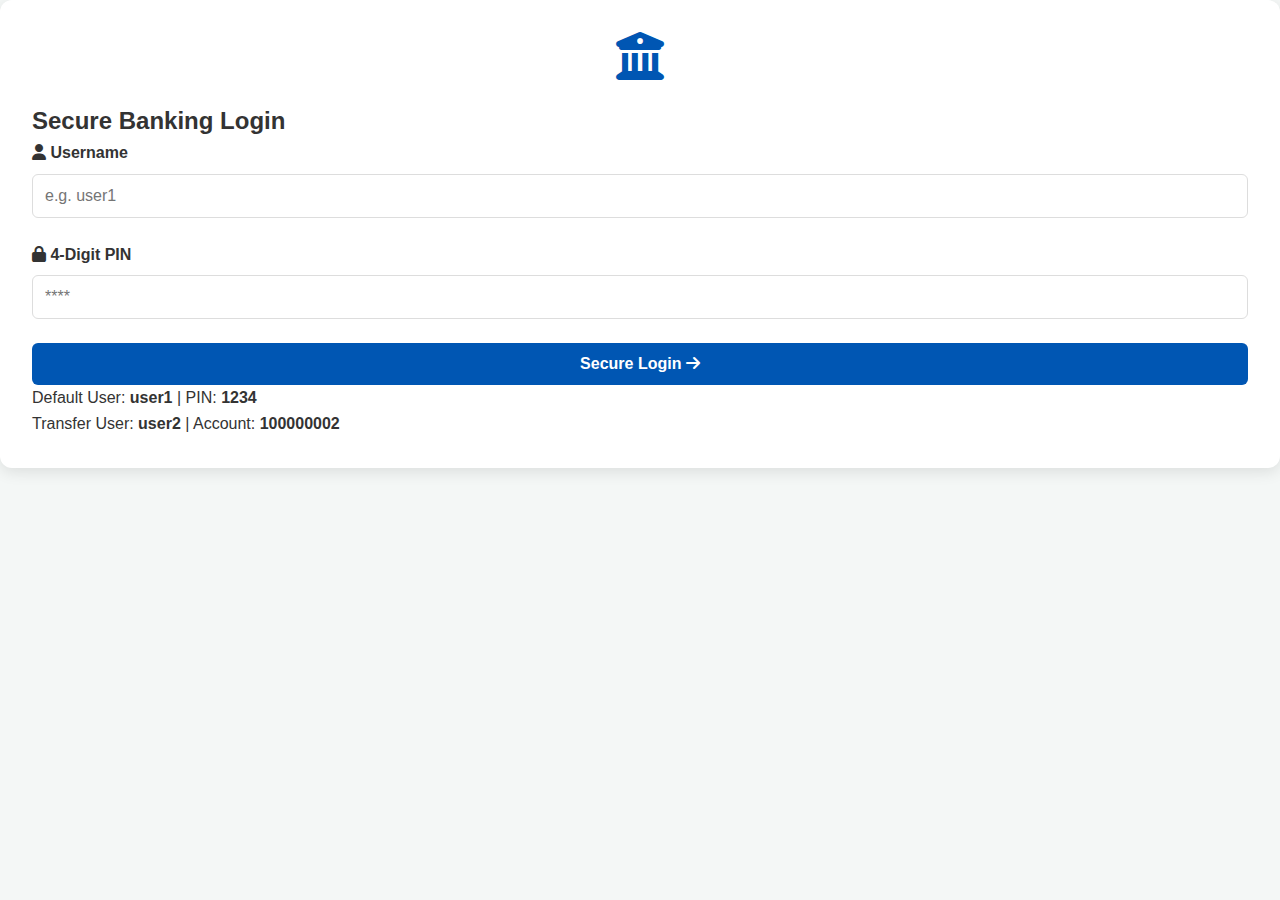
<file: online-banking-website/frontend/index.html>
<!DOCTYPE html>
<html lang="en">

<head>
    <meta charset="UTF-8">
    <meta name="viewport" content="width=device-width, initial-scale=1.0">
    <title>Secure Login - Online Bank</title>
    <link rel="stylesheet" href="css/style.css">
    <!-- FontAwesome -->
    <link rel="stylesheet" href="https://cdnjs.cloudflare.com/ajax/libs/font-awesome/6.4.0/css/all.min.css">
</head>

<body class="login-page">

    <div class="auth-container">
        <div class="card auth-form">
            <div style="text-align: center; margin-bottom: 20px;">
                <i class="fas fa-university fa-3x" style="color: var(--primary-color);"></i>
            </div>
            <h2>Secure Banking Login</h2>
            <div id="alert" class="alert"></div>

            <form id="loginForm">
                <div class="form-group">
                    <label for="username"><i class="fas fa-user"></i> Username</label>
                    <input type="text" id="username" name="username" placeholder="e.g. user1" required>
                </div>
                <div class="form-group">
                    <label for="pin"><i class="fas fa-lock"></i> 4-Digit PIN</label>
                    <input type="password" id="pin" name="pin" placeholder="****" maxlength="4" pattern="\d{4}"
                        required>
                </div>

                <button type="submit" class="btn btn-block" id="loginBtn">
                    <span id="btnText">Secure Login <i class="fas fa-arrow-right"></i></span>
                    <span id="spinner" class="spinner-border" style="display:none;"></span>
                </button>
            </form>

            <div class="auth-footer">
                <p>Default User: <strong>user1</strong> | PIN: <strong>1234</strong></p>
                <p>Transfer User: <strong>user2</strong> | Account: <strong>100000002</strong></p>
            </div>
        </div>
    </div>

    <script src="js/auth.js"></script>
    <script>
        checkAuth(); // Redirect if already logged in

        const loginForm = document.getElementById('loginForm');
        const alertBox = document.getElementById('alert');
        const loginBtn = document.getElementById('loginBtn');
        const btnText = document.getElementById('btnText');
        const spinner = document.getElementById('spinner');

        loginForm.addEventListener('submit', async (e) => {
            e.preventDefault();
            const username = loginForm.username.value;
            const pin = loginForm.pin.value;

            // UI Loading State
            loginBtn.disabled = true;
            btnText.style.display = 'none';
            spinner.style.display = 'inline-block';
            alertBox.style.display = 'none';

            const result = await login(username, pin);

            if (result.success) {
                window.location.href = 'dashboard.html';
            } else {
                alertBox.className = 'alert alert-danger';
                alertBox.textContent = result.message;
                alertBox.style.display = 'block';

                // Reset UI
                loginBtn.disabled = false;
                btnText.style.display = 'inline-block';
                spinner.style.display = 'none';
            }
        });
    </script>
</body>

</html>
</file>
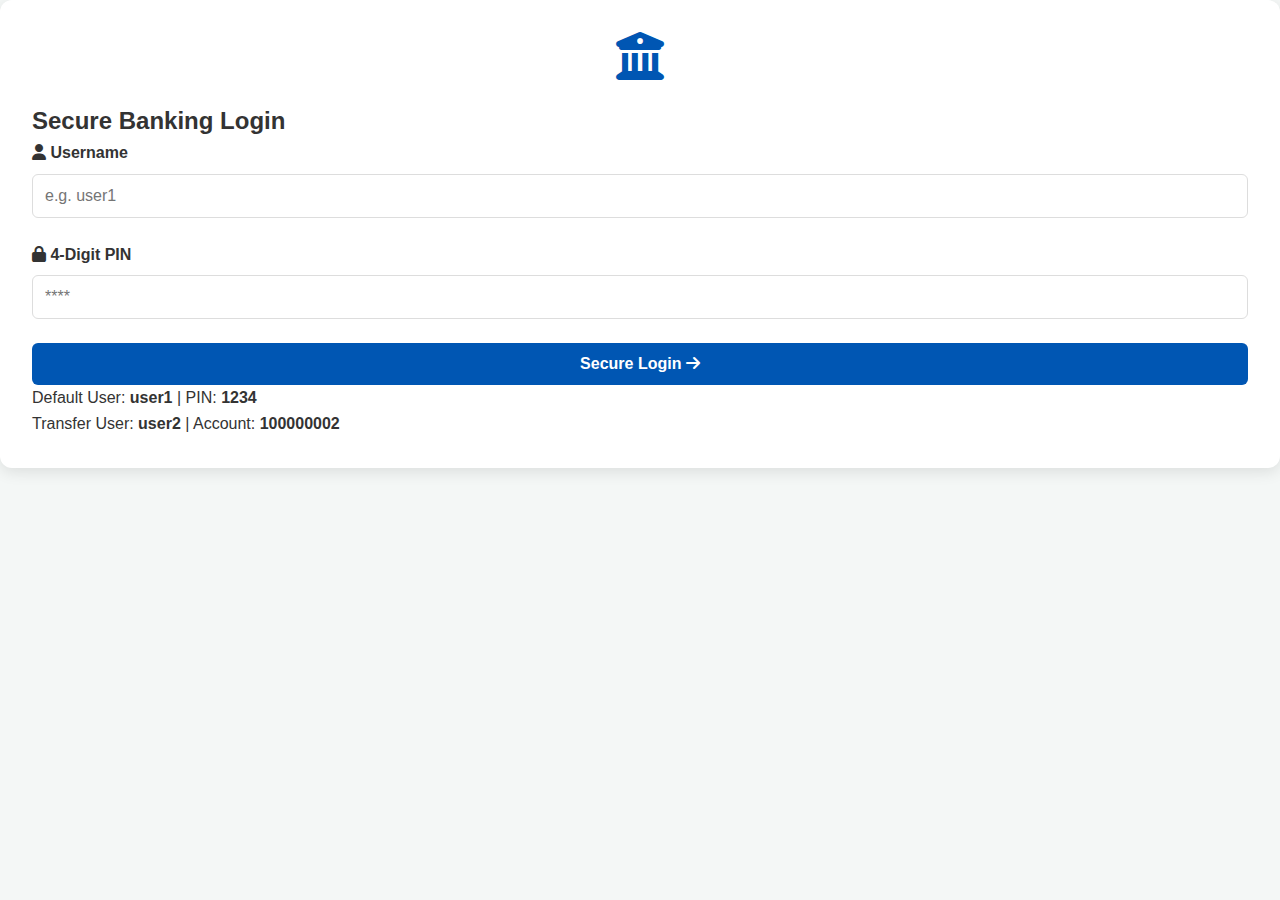
<file: online-banking-website/frontend/dashboard.html>
<!DOCTYPE html>
<html lang="en">

<head>
    <meta charset="UTF-8">
    <meta name="viewport" content="width=device-width, initial-scale=1.0">
    <title>Dashboard - Online Bank</title>
    <link rel="stylesheet" href="css/style.css">
    <link rel="stylesheet" href="https://cdnjs.cloudflare.com/ajax/libs/font-awesome/6.4.0/css/all.min.css">
    <style>
        /* Insight Cards */
        .insights-grid {
            display: grid;
            grid-template-columns: repeat(auto-fit, minmax(200px, 1fr));
            gap: 15px;
            margin-bottom: 20px;
        }

        .insight-card {
            background: var(--card-bg);
            padding: 15px;
            border-radius: 8px;
            border-left: 4px solid var(--primary-color);
            box-shadow: 0 2px 5px rgba(0, 0, 0, 0.05);
        }

        .insight-card h4 {
            font-size: 0.9rem;
            color: var(--text-muted);
        }

        .insight-card p {
            font-size: 1.2rem;
            font-weight: bold;
            margin-top: 5px;
        }

        .warn-balance {
            color: #dc3545;
            animation: pulse 2s infinite;
        }

        @keyframes pulse {
            0% {
                opacity: 1;
            }

            50% {
                opacity: 0.6;
            }

            100% {
                opacity: 1;
            }
        }
    </style>
</head>

<body>
    <nav class="navbar">
        <div class="container">
            <div class="logo">
                <i class="fas fa-university"></i> Online Bank
            </div>
            <ul>
                <li><a href="dashboard.html" class="active"><i class="fas fa-tachometer-alt"></i> Dashboard</a></li>
                <li><a href="deposit.html"><i class="fas fa-plus-circle"></i> Deposit</a></li>
                <li><a href="withdraw.html"><i class="fas fa-minus-circle"></i> Withdraw</a></li>
                <li><a href="#" id="transferLink"><i class="fas fa-exchange-alt"></i> Transfer</a></li>
                <li><a href="transactions.html"><i class="fas fa-history"></i> History</a></li>
                <li><a href="#" onclick="logout()"><i class="fas fa-sign-out-alt"></i> Logout</a></li>
            </ul>
            <button id="themeToggle" class="theme-btn"><i class="fas fa-moon"></i></button>
        </div>
    </nav>

    <div class="container">
        <!-- Welcome Section -->
        <div class="welcome-bar"
            style="margin-bottom: 20px; display: flex; justify-content: space-between; align-items: flex-end;">
            <div>
                <h2>Welcome back, <span id="userFullName" style="color: var(--primary-color);">...</span></h2>
                <p class="last-login" style="color: var(--text-muted); font-size: 0.9rem;">Last Login: <span
                        id="lastLoginTime">--</span></p>
            </div>
            <div id="lowBalanceWarning" style="display:none; color: red; font-weight: bold;">
                <i class="fas fa-exclamation-triangle"></i> Low Balance!
            </div>
        </div>

        <!-- Insights Grid -->
        <div class="insights-grid">
            <div class="insight-card" style="border-color: #28a745;">
                <h4><i class="fas fa-arrow-down"></i> Total Deposited (This Month)</h4>
                <p class="insight-val" id="totalIn">$0.00</p>
            </div>
            <div class="insight-card" style="border-color: #dc3545;">
                <h4><i class="fas fa-arrow-up"></i> Total Withdrawn (This Month)</h4>
                <p class="insight-val" id="totalOut">$0.00</p>
            </div>
            <div class="insight-card" style="border-color: #f1c40f;">
                <h4><i class="fas fa-chart-line"></i> Highest Transaction</h4>
                <p class="insight-val" id="maxTxn">$0.00</p>
            </div>
        </div>

        <!-- Main Balance Card -->
        <div class="card balance-card">
            <h3><i class="fas fa-wallet"></i> Available Balance</h3>
            <h1 class="balance-amount">$0.00</h1>
            <p class="account-num">Acct: <span id="accountNumber">...</span></p>
        </div>

        <!-- Quick Actions Grid -->
        <div class="dashboard-grid">
            <div class="card action-card">
                <div class="icon-box deposit-icon"><i class="fas fa-arrow-down"></i></div>
                <h3>Deposit</h3>
                <a href="deposit.html" class="btn btn-outline">Add Funds</a>
            </div>
            <div class="card action-card">
                <div class="icon-box withdraw-icon"><i class="fas fa-arrow-up"></i></div>
                <h3>Withdraw</h3>
                <a href="withdraw.html" class="btn btn-outline">Get Cash</a>
            </div>
            <div class="card action-card" id="transferCard">
                <div class="icon-box transfer-icon"><i class="fas fa-exchange-alt"></i></div>
                <h3>Transfer</h3>
                <!-- Trigger Modal -->
                <button onclick="toggleTransferModal()" class="btn btn-outline">Send Money</button>
            </div>
            <div class="card action-card">
                <div class="icon-box history-icon"><i class="fas fa-list"></i></div>
                <h3>History</h3>
                <a href="transactions.html" class="btn btn-outline">View Log</a>
            </div>
        </div>
    </div>

    <!-- Transfer Modal (Hidden by default) -->
    <div id="transferModal" class="modal">
        <div class="modal-content">
            <span class="close" onclick="toggleTransferModal()">&times;</span>
            <h2><i class="fas fa-paper-plane"></i> Money Transfer</h2>
            <div id="transferAlert" class="alert"></div>
            <form id="transferForm">
                <div class="form-group">
                    <label>Beneficiary Account Number</label>
                    <input type="text" id="beneficiaryAcct" placeholder="e.g. 100000002" required>
                </div>
                <div class="form-group">
                    <label>Amount ($)</label>
                    <input type="number" id="transferAmount" min="1" step="0.01" required>
                </div>
                <button type="submit" class="btn btn-block">Send Securely</button>
            </form>
        </div>
    </div>

    <script src="js/auth.js"></script>
    <script src="js/banking.js"></script>
    <script>
        // Init Dashboard
        const user = checkAuth();
        if (user) {
            document.getElementById('userFullName').textContent = user.fullName;
            document.getElementById('accountNumber').textContent = user.accountNumber;
            document.getElementById('lastLoginTime').textContent = user.lastLogin ? new Date(user.lastLogin).toLocaleString() : 'First Login';

            // Low Balance Warning
            if (user.balance < 500) {
                document.getElementById('lowBalanceWarning').style.display = 'block';
                document.querySelector('.balance-amount').classList.add('warn-balance');
            }

            // Calculate Insights
            calculateInsights(user);
            getBalance(); // From banking.js
        }

        function calculateInsights(user) {
            let totalIn = 0;
            let totalOut = 0;
            let maxAmt = 0;
            const currentMonth = new Date().getMonth();

            user.transactions.forEach(t => {
                // Ensure date parsing works (MM/DD/YYYY format from localeDateString)
                const txnDate = new Date(t.date);
                if (!isNaN(txnDate) && txnDate.getMonth() === currentMonth) {
                    if (t.type === 'DEPOSIT' || t.type === 'TRANSFER_RECEIVED') {
                        totalIn += t.amount;
                    } else {
                        totalOut += t.amount;
                    }
                    if (t.amount > maxAmt) maxAmt = t.amount;
                }
            });

            document.getElementById('totalIn').textContent = `$${totalIn.toFixed(2)}`;
            document.getElementById('totalOut').textContent = `$${totalOut.toFixed(2)}`;
            document.getElementById('maxTxn').textContent = `$${maxAmt.toFixed(2)}`;
        }

        // Modal Logic
        function toggleTransferModal() {
            const modal = document.getElementById('transferModal');
            modal.style.display = modal.style.display === 'block' ? 'none' : 'block';
        }

        const transferForm = document.getElementById('transferForm');
        const transferAlert = document.getElementById('transferAlert');

        transferForm.addEventListener('submit', async (e) => {
            e.preventDefault();
            const acct = document.getElementById('beneficiaryAcct').value;
            const amount = document.getElementById('transferAmount').value;
            const btn = transferForm.querySelector('button');
            const originalText = btn.textContent;

            btn.disabled = true;
            btn.textContent = "Processing Transfer...";
            transferAlert.style.display = 'none';

            const result = await handleTransfer(acct, amount);

            if (result.success) {
                transferAlert.className = 'alert alert-success';
                transferAlert.textContent = `Successful! Sent $${amount} to ${result.receiverName}.`;
                transferAlert.style.display = 'block';
                getBalance(); // Update UI
                setTimeout(() => {
                    toggleTransferModal();
                    transferForm.reset();
                    transferAlert.style.display = 'none';
                    // Re-calculate insights after transfer
                    const freshUser = getCurrentUser();
                    calculateInsights(freshUser);
                }, 2000);
            } else {
                transferAlert.className = 'alert alert-danger';
                transferAlert.textContent = result.message;
                transferAlert.style.display = 'block';
            }
            btn.disabled = false;
            btn.textContent = originalText;
        });

        // Theme Toggle
        const themeToggle = document.getElementById('themeToggle');

        // Load Saved Theme
        if (localStorage.getItem('theme') === 'dark') {
            document.body.classList.add('dark-mode');
            themeToggle.innerHTML = '<i class="fas fa-sun"></i>';
        }

        themeToggle.addEventListener('click', () => {
            document.body.classList.toggle('dark-mode');
            const isDark = document.body.classList.contains('dark-mode');
            themeToggle.innerHTML = isDark ? '<i class="fas fa-sun"></i>' : '<i class="fas fa-moon"></i>';
            localStorage.setItem('theme', isDark ? 'dark' : 'light');
        });
    </script>
</body>

</html>
</file>
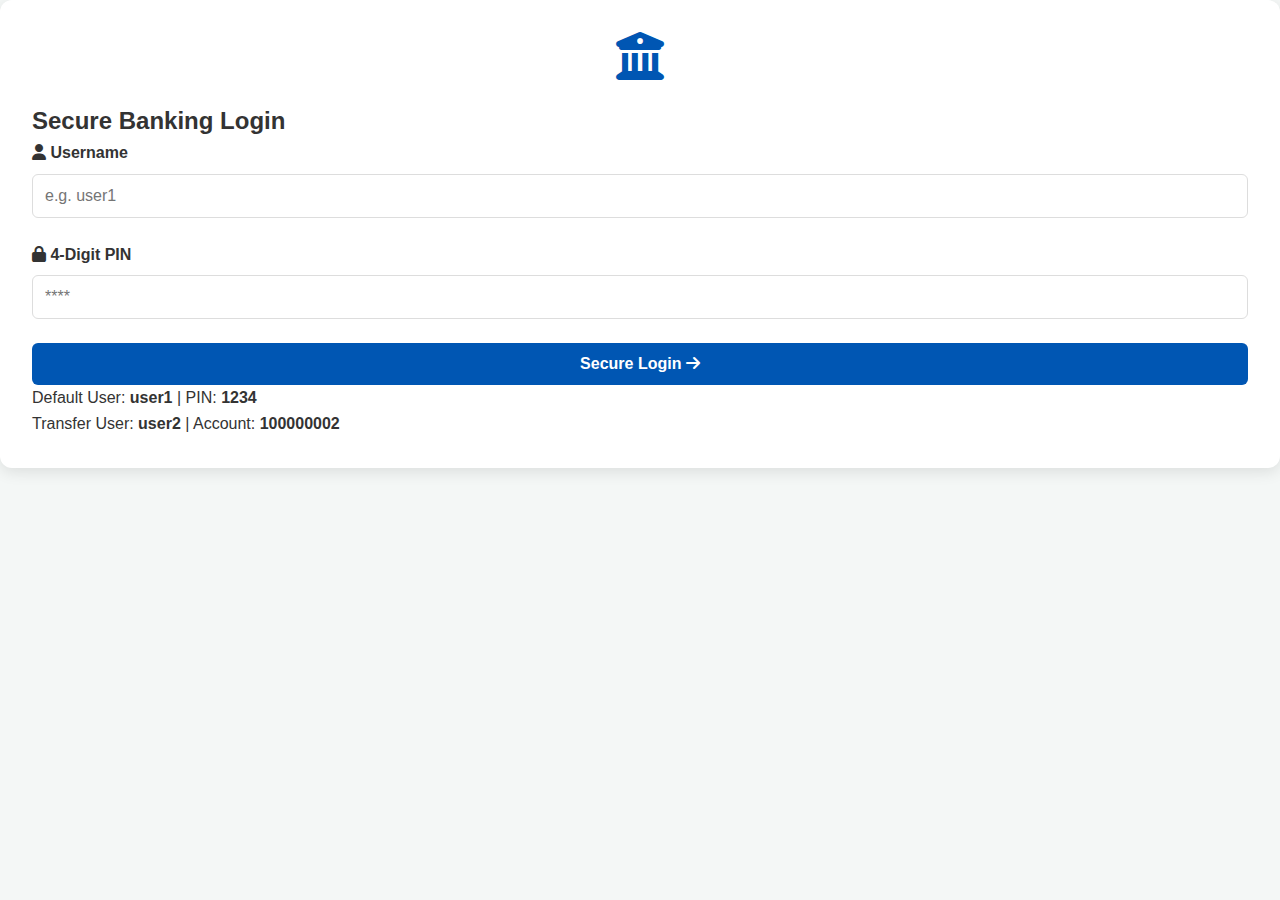
<file: online-banking-website/frontend/deposit.html>
<!DOCTYPE html>
<html lang="en">

<head>
    <meta charset="UTF-8">
    <meta name="viewport" content="width=device-width, initial-scale=1.0">
    <title>Deposit - Online Banking</title>
    <link rel="stylesheet" href="css/style.css">
</head>

<body>
    <nav class="navbar">
        <div class="container">
            <h1>Online Bank</h1>
            <ul>
                <li><a href="dashboard.html">Dashboard</a></li>
                <li><a href="deposit.html">Deposit</a></li>
                <li><a href="withdraw.html">Withdraw</a></li>
                <li><a href="transactions.html">Transactions</a></li>
                <li><a href="#" onclick="logout()">Logout</a></li>
            </ul>
        </div>
    </nav>

    <div class="form-container">
        <div class="card">
            <h2>Deposit Funds</h2>
            <div id="alert" class="alert"></div>
            <form id="depositForm">
                <div class="form-group">
                    <label for="amount">Amount ($)</label>
                    <input type="number" id="amount" name="amount" min="1" step="0.01" placeholder="Enter amount"
                        required>
                </div>
                <button type="submit" class="btn btn-block">Deposit</button>
            </form>
            <br>
            <a href="dashboard.html">&larr; Back to Dashboard</a>
        </div>
    </div>

    <script src="js/auth.js"></script>
    <script src="js/banking.js"></script>
    <script>
        checkAuth();
        const form = document.getElementById('depositForm');
        const alertBox = document.getElementById('alert');

        form.addEventListener('submit', async (e) => {
            e.preventDefault();
            const amount = form.amount.value;
            const result = await handleTransaction('deposit', amount);

            if (result.success) {
                alertBox.className = 'alert alert-success';
                alertBox.textContent = `Success! New Balance: $${result.newBalance.toFixed(2)}`;
                form.reset();
            } else {
                alertBox.className = 'alert alert-danger';
                alertBox.textContent = result.message;
            }
            alertBox.style.display = 'block';
        });
    </script>
</body>

</html>
</file>
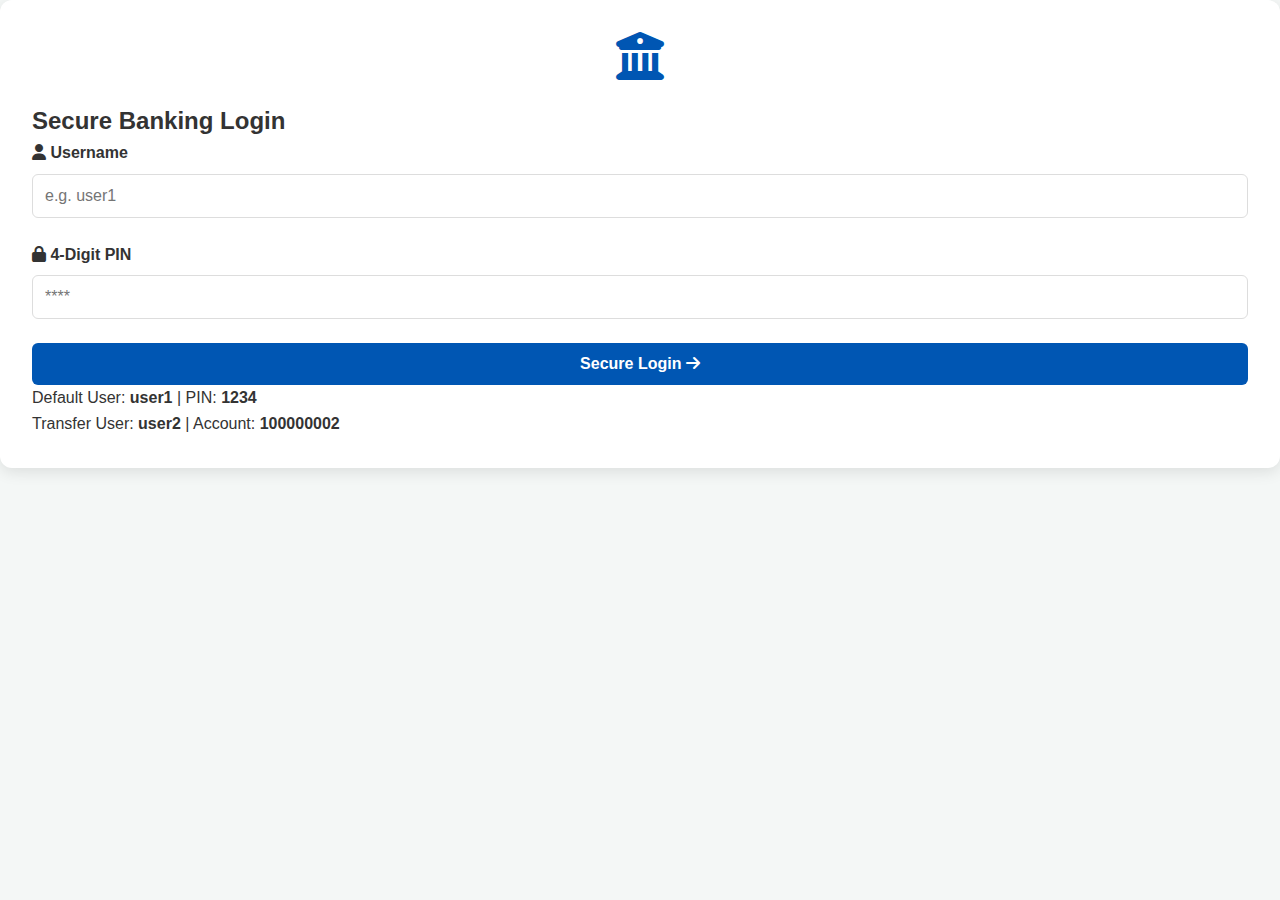
<file: online-banking-website/frontend/withdraw.html>
<!DOCTYPE html>
<html lang="en">

<head>
    <meta charset="UTF-8">
    <meta name="viewport" content="width=device-width, initial-scale=1.0">
    <title>Withdraw - Online Banking</title>
    <link rel="stylesheet" href="css/style.css">
</head>

<body>
    <nav class="navbar">
        <div class="container">
            <h1>Online Bank</h1>
            <ul>
                <li><a href="dashboard.html">Dashboard</a></li>
                <li><a href="deposit.html">Deposit</a></li>
                <li><a href="withdraw.html">Withdraw</a></li>
                <li><a href="transactions.html">Transactions</a></li>
                <li><a href="#" onclick="logout()">Logout</a></li>
            </ul>
        </div>
    </nav>

    <div class="form-container">
        <div class="card">
            <h2>Withdraw Funds</h2>
            <div id="alert" class="alert"></div>
            <form id="withdrawForm">
                <div class="form-group">
                    <label for="amount">Amount ($)</label>
                    <input type="number" id="amount" name="amount" min="1" step="0.01" placeholder="Enter amount"
                        required>
                </div>
                <button type="submit" class="btn btn-block">Withdraw</button>
            </form>
            <br>
            <a href="dashboard.html">&larr; Back to Dashboard</a>
        </div>
    </div>

    <script src="js/auth.js"></script>
    <script src="js/banking.js"></script>
    <script>
        checkAuth();
        const form = document.getElementById('withdrawForm');
        const alertBox = document.getElementById('alert');

        form.addEventListener('submit', async (e) => {
            e.preventDefault();
            const amount = form.amount.value;
            const result = await handleTransaction('withdraw', amount);

            if (result.success) {
                alertBox.className = 'alert alert-success';
                alertBox.textContent = `Success! New Balance: $${result.newBalance.toFixed(2)}`;
                form.reset();
            } else {
                alertBox.className = 'alert alert-danger';
                alertBox.textContent = result.message;
            }
            alertBox.style.display = 'block';
        });
    </script>
</body>

</html>
</file>
<file: online-banking-website/frontend/css/style.css>
/* Global Styles & Variables */
:root {
    --primary-color: #0056b3;
    --secondary-color: #004494;
    --accent-color: #f1c40f;
    --background-color: #f4f7f6;
    --card-bg: #ffffff;
    --text-color: #333;
    --text-muted: #666;
    --border-color: #ddd;
    --success: #28a745;
    --danger: #dc3545;
    --shadow: 0 4px 15px rgba(0, 0, 0, 0.1);
}

body.dark-mode {
    --primary-color: #4da3ff;
    --secondary-color: #2b7de0;
    --background-color: #1a1a1a;
    --card-bg: #2d2d2d;
    --text-color: #f0f0f0;
    --text-muted: #aaa;
    --border-color: #444;
    --shadow: 0 4px 15px rgba(0, 0, 0, 0.4);
}

* {
    margin: 0;
    padding: 0;
    box-sizing: border-box;
    transition: background-color 0.3s, color 0.3s;
}

body {
    font-family: 'Segoe UI', Tahoma, Geneva, Verdana, sans-serif;
    background-color: var(--background-color);
    color: var(--text-color);
    line-height: 1.6;
}

a {
    text-decoration: none;
    color: var(--primary-color);
}

ul {
    list-style: none;
}

/* Utilities */
.container {
    max-width: 1100px;
    margin: 0 auto;
    padding: 20px;
}

.card {
    background: var(--card-bg);
    padding: 2rem;
    border-radius: 12px;
    box-shadow: var(--shadow);
    margin-bottom: 20px;
}

.btn {
    display: inline-block;
    padding: 12px 24px;
    background: var(--primary-color);
    color: #fff;
    border: none;
    border-radius: 6px;
    cursor: pointer;
    font-size: 1rem;
    font-weight: 600;
    text-align: center;
    transition: transform 0.2s, box-shadow 0.2s;
}

.btn:hover {
    transform: translateY(-2px);
    box-shadow: 0 4px 8px rgba(0, 0, 0, 0.2);
    filter: brightness(1.1);
}

.btn:active {
    transform: translateY(0);
}

.btn-block {
    display: block;
    width: 100%;
}

.btn-outline {
    background: transparent;
    border: 2px solid var(--primary-color);
    color: var(--primary-color);
}

.btn-outline:hover {
    background: var(--primary-color);
    color: #fff;
}

/* Navbar */
.navbar {
    background: linear-gradient(135deg, #004494, #0056b3);
    color: #fff;
    padding: 1rem 0;
    box-shadow: 0 2px 10px rgba(0, 0, 0, 0.2);
}

.navbar .container {
    display: flex;
    justify-content: space-between;
    align-items: center;
}

.logo {
    font-size: 1.5rem;
    font-weight: bold;
}

.navbar ul {
    display: flex;
    gap: 20px;
}

.navbar ul li a {
    color: rgba(255, 255, 255, 0.8);
    transition: color 0.3s;
}

.navbar ul li a:hover,
.navbar ul li a.active {
    color: #fff;
}

.theme-btn {
    background: none;
    border: 1px solid rgba(255, 255, 255, 0.3);
    color: #fff;
    padding: 5px 10px;
    border-radius: 50%;
    cursor: pointer;
}

/* Dashboard Grid */
.dashboard-grid {
    display: grid;
    grid-template-columns: repeat(auto-fit, minmax(220px, 1fr));
    gap: 20px;
    margin-top: 20px;
}

.action-card {
    text-align: center;
    transition: transform 0.3s;
}

.action-card:hover {
    transform: translateY(-5px);
}

.icon-box {
    font-size: 2.5rem;
    margin-bottom: 15px;
    color: var(--primary-color);
}

.balance-card {
    background: linear-gradient(135deg, var(--secondary-color), var(--primary-color));
    color: #fff;
    text-align: center;
    position: relative;
    overflow: hidden;
}

.balance-card h1 {
    font-size: 3rem;
    margin: 10px 0;
}

.balance-card .account-num {
    opacity: 0.8;
    font-size: 0.9rem;
}

/* Forms */
.form-group {
    margin-bottom: 1.5rem;
}

.form-group label {
    display: block;
    margin-bottom: 0.5rem;
    font-weight: 600;
}

/* Input styling */
.form-group input {
    width: 100%;
    padding: 12px;
    border: 1px solid var(--border-color);
    background: var(--card-bg);
    /* Dark mode compatible */
    color: var(--text-color);
    border-radius: 6px;
    font-size: 1rem;
}

.form-group input:focus {
    border-color: var(--primary-color);
    outline: none;
    box-shadow: 0 0 0 3px rgba(0, 86, 179, 0.1);
}


/* Modal */
.modal {
    display: none;
    position: fixed;
    z-index: 1000;
    left: 0;
    top: 0;
    width: 100%;
    height: 100%;
    background-color: rgba(0, 0, 0, 0.5);
    backdrop-filter: blur(5px);
}

.modal-content {
    background-color: var(--card-bg);
    margin: 10% auto;
    padding: 2rem;
    border-radius: 12px;
    width: 90%;
    max-width: 500px;
    position: relative;
    box-shadow: 0 5px 25px rgba(0, 0, 0, 0.3);
}

.close {
    position: absolute;
    right: 20px;
    top: 15px;
    font-size: 28px;
    font-weight: bold;
    cursor: pointer;
    color: var(--text-muted);
}

/* Alerts */
.alert {
    padding: 12px;
    border-radius: 6px;
    margin-bottom: 15px;
    display: none;
    font-weight: 500;
}

.alert-success {
    background: #d4edda;
    color: #155724;
    border: 1px solid #c3e6cb;
}

.alert-danger {
    background: #f8d7da;
    color: #721c24;
    border: 1px solid #f5c6cb;
}

/* Spinner */
.spinner-border {
    display: inline-block;
    width: 1rem;
    height: 1rem;
    border: 0.15em solid currentColor;
    border-right-color: transparent;
    border-radius: 50%;
    animation: spinner-border .75s linear infinite;
}

@keyframes spinner-border {
    100% {
        transform: rotate(360deg);
    }
}

/* Table */
.table {
    width: 100%;
    border-collapse: collapse;
    margin-top: 10px;
}

.table th,
.table td {
    padding: 15px;
    text-align: left;
    border-bottom: 1px solid var(--border-color);
}

.table th {
    background-color: rgba(0, 0, 0, 0.05);
    font-weight: 600;
}
</file>
